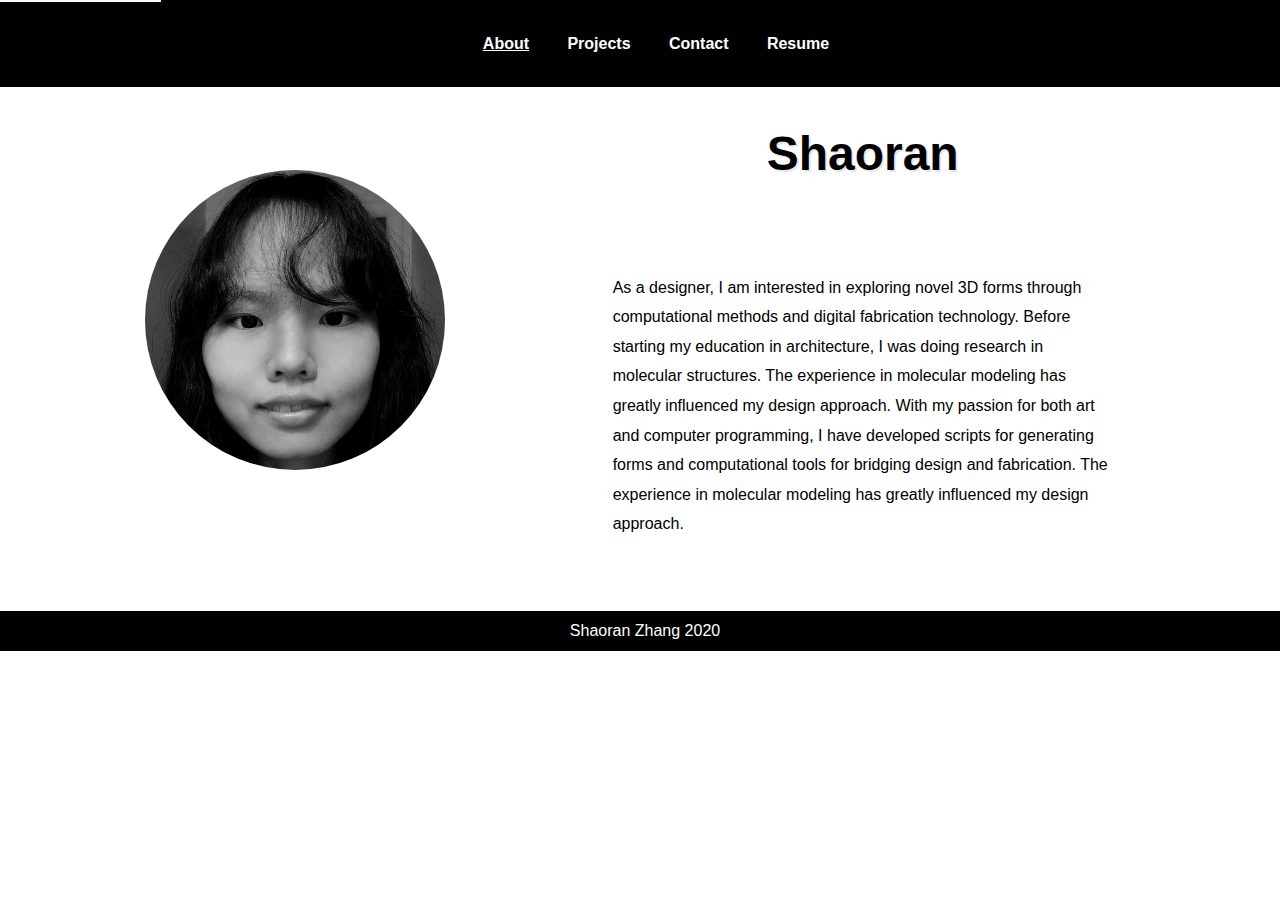
<file: index.html>
﻿<!DOCTYPE html>
<html lang="en" dir="ltr">
<head>
    <meta charset="utf-8">
    <link rel="stylesheet" type="text/css" href="css/html5reset.css">
    <link rel="stylesheet" type="text/css" href="css/style.css">
    <link rel="stylesheet" media="(min-width: 360px)" href="css/style.css">
    <link rel="stylesheet" media="(min-width: 540px)" href="css/style.css">
    <link rel="stylesheet" media="(min-width: 960px)" href="css/style.css">
    <title>Shaoran Zhang</title>
</head>
<body>
    <a class="skip" href="#skip">Skip to Main Content</a>
    <nav>
        <ul>
            <li><a href="index.html" style="text-decoration: underline">About</a></li>
            <li>
                <div class="dropdown">
                    <a href="projects.html">Projects</a>
                    <div class="dropdown-content">
                        <a href="grill.html">Grill 1</a>
                    </div>
                </div>
            </li>
            <li><a href="contact.html">Contact</a></li>
            <li><a href="resume.html">Resume</a></li>
        </ul>
    </nav>

    <main id="skip">

        <div class="info">

            <a class="flip-card" style="border:none; " href="contact.html">
                <div class="flip-card-inner">
                    <div class="flip-card-front">
                        <img src="images/me.jpg" alt="my photo" style="width:300px;height:300px;border-radius: 50%;">
                    </div>
                    <div class="flip-card-back">
                        <img src="images/logo.png" alt="my logo" style="width:300px;height:300px; ">
                    </div>
                </div>
            </a>

            <div class="intro">

                <header><h1>Shaoran</h1></header>
               
                    <p style="color:black; padding: 10px ;">
                        As a designer, I am interested in exploring novel 3D forms through computational methods
                        and digital fabrication technology. Before starting my education in architecture, I was doing research in
                        molecular structures. The experience in molecular modeling has greatly influenced my design approach.
                        With my passion for both art and computer programming, I have developed scripts for generating forms and computational tools for bridging design and fabrication.
                        The experience in molecular modeling has greatly influenced my design approach.
                    </p>
                </div>
            </div>
       
    </main>
    <footer>
        <p>
            Shaoran Zhang 2020
        </p>
    </footer>


</body>
</html>
</file>
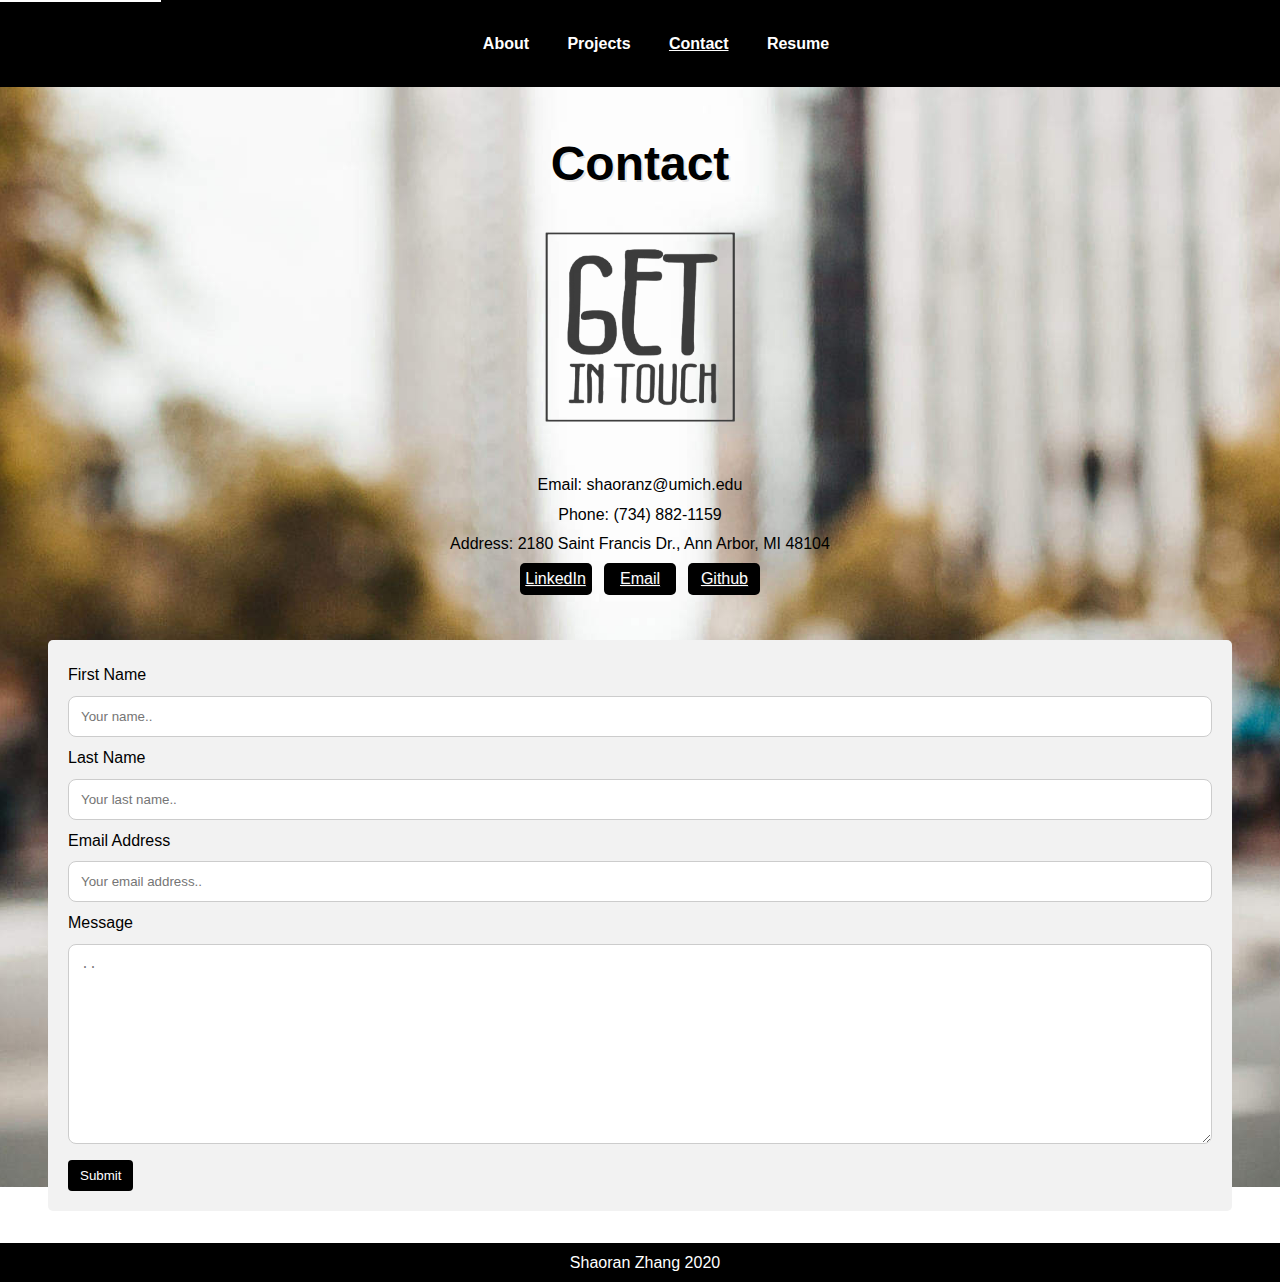
<file: contact.html>
﻿<!DOCTYPE html>
<html lang="en" dir="ltr">
<head>
    <meta charset="utf-8">
    <meta name="viewport" content="width=device-width, initial-scale=1">
    <link rel="stylesheet" type="text/css" href="css/html5reset.css">
    <link rel="stylesheet" type="text/css" href="css/style.css">
    <link rel="stylesheet" media="(min-width: 360px)" href="css/style.css">
    <link rel="stylesheet" media="(min-width: 540px)" href="css/style.css">
    <link rel="stylesheet" media="(min-width: 960px)" href="css/style.css">
    <title>Shaoran Zhang</title>
</head>
<body>
    <a class="skip" href="#skip">Skip to Main Content</a>
    <nav>
        <ul>
            <li><a href="index.html">About</a></li>
            <li>
                <div class="dropdown">
                    <a href="projects.html">Projects</a>
                    <div class="dropdown-content">
                        <a href="grill.html">Grill 1</a>
                    </div>
                </div>
            </li>
            <li><a href="contact.html" style="text-decoration: underline">Contact</a></li>
            <li><a href="resume.html">Resume</a></li>
        </ul>
    </nav>

    <main id="skip">
        <div class="parallax-img-2">
            <div class="contactinfo">
                <div id="contacts">
                    <header><h1>Contact</h1></header>
                    <img src="images/getintouch.png" alt="get-in-touch" id="get-in-touch">
                    <ul style="list-style-type:none; color:black;">
                        <li>Email: shaoranz@umich.edu </li>
                        <li>Phone: (734) 882-1159</li>
                        <li>Address: 2180 Saint Francis Dr., Ann Arbor, MI 48104</li>
                    </ul>
                </div>

                <div>

                    <ul class="social">
                        <li class="linkedin"><a href="https://www.linkedin.com/in/shaoran-zhang-9738b0152/">LinkedIn</a></li>
                        <li class="email"><a href="mailto:shaoranz@umich.edu">Email</a></li>
                        <li class="github"><a href="https://github.com/shaoranz">Github</a></li>

                    </ul>
                </div>
            </div>


            <div class="contactform">

                <form action="https://formspree.io/xwkbgwpv" method="POST">

                    <label for="fname">First Name</label>
                    <input type="text" id="fname" name="firstname" placeholder="Your name..">

                    <label for="lname">Last Name</label>
                    <input type="text" id="lname" name="lastname" placeholder="Your last name..">

                    <label for="email">Email Address</label>
                    <input type="text" id="email" name="emailaddress" placeholder="Your email address..">


                    <label for="subject">Message</label>
                    <textarea id="subject" name="subject" placeholder=".." style="height:200px"></textarea>

                    <input type="submit" value="Submit">

                </form>

            </div>

        </div>


    </main>


    <footer>
        <p>
            Shaoran Zhang 2020
        </p>
    </footer>

</body>
</html>
</file>
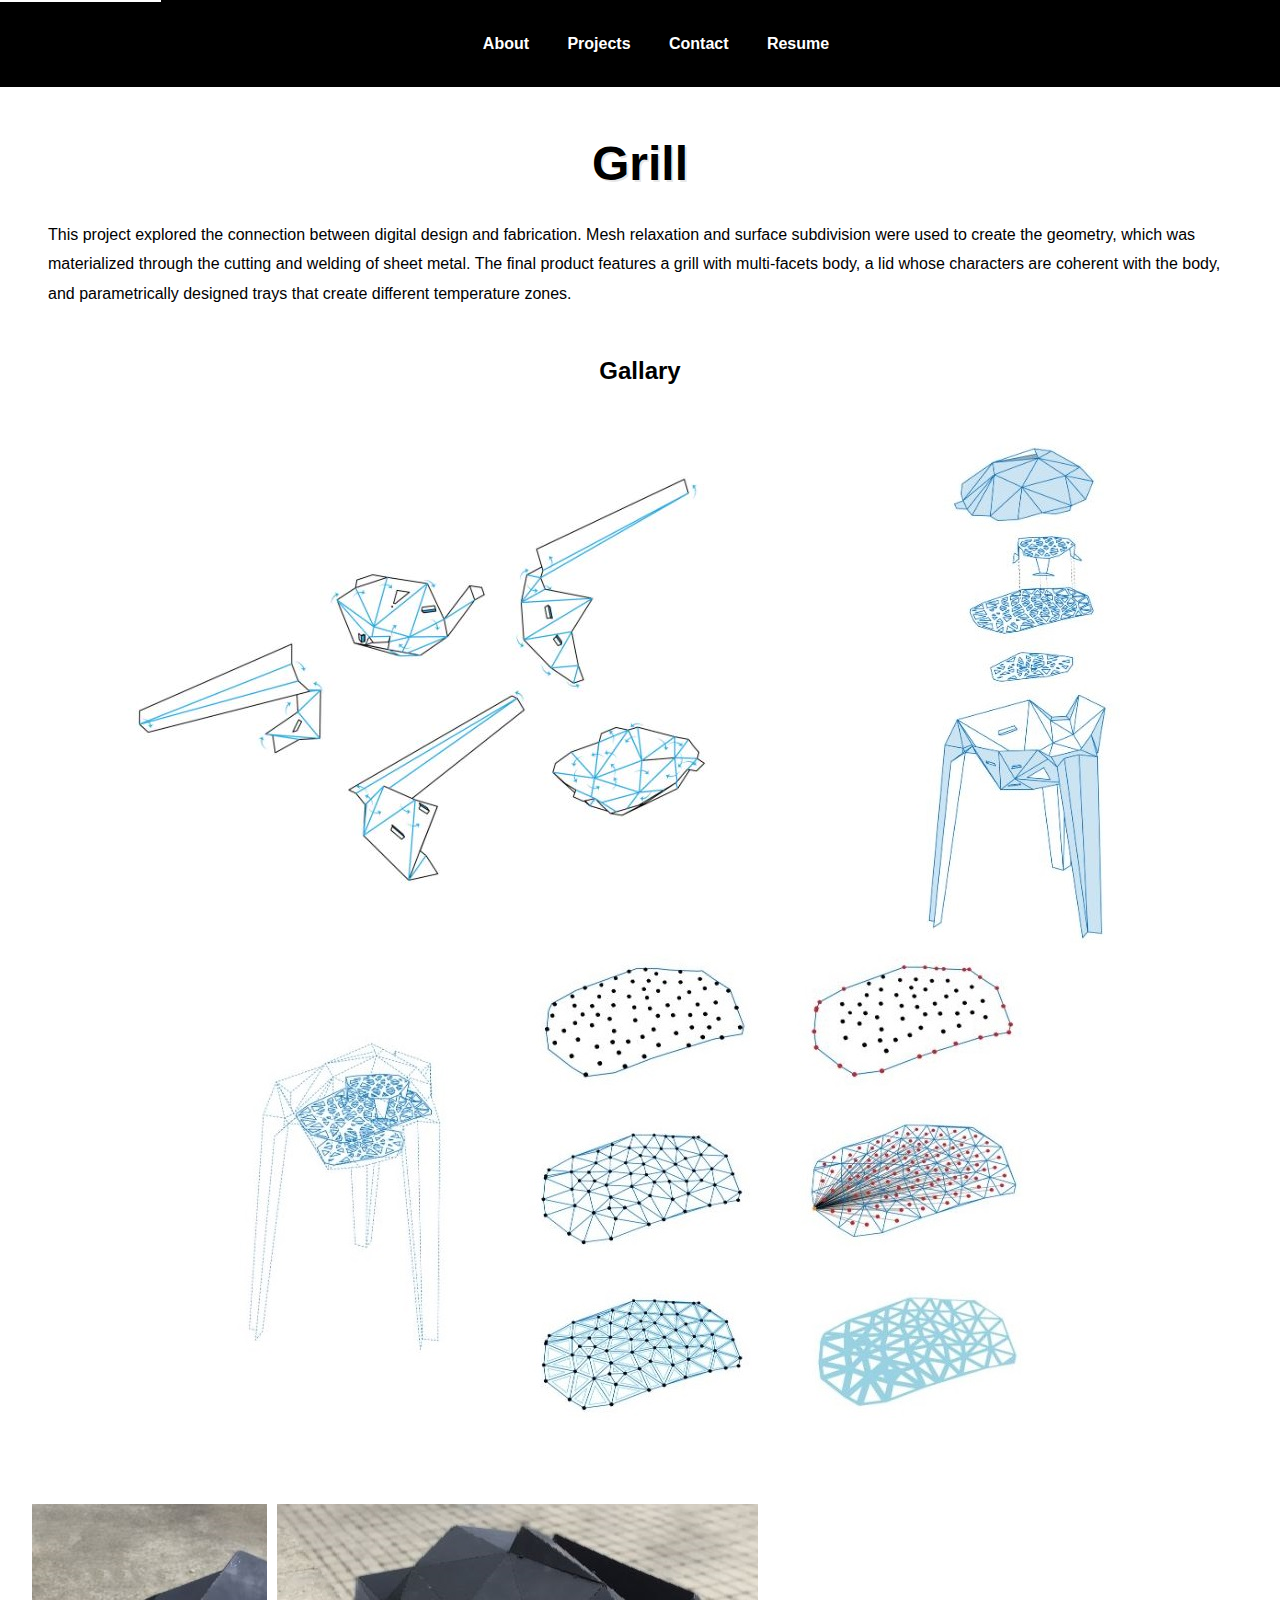
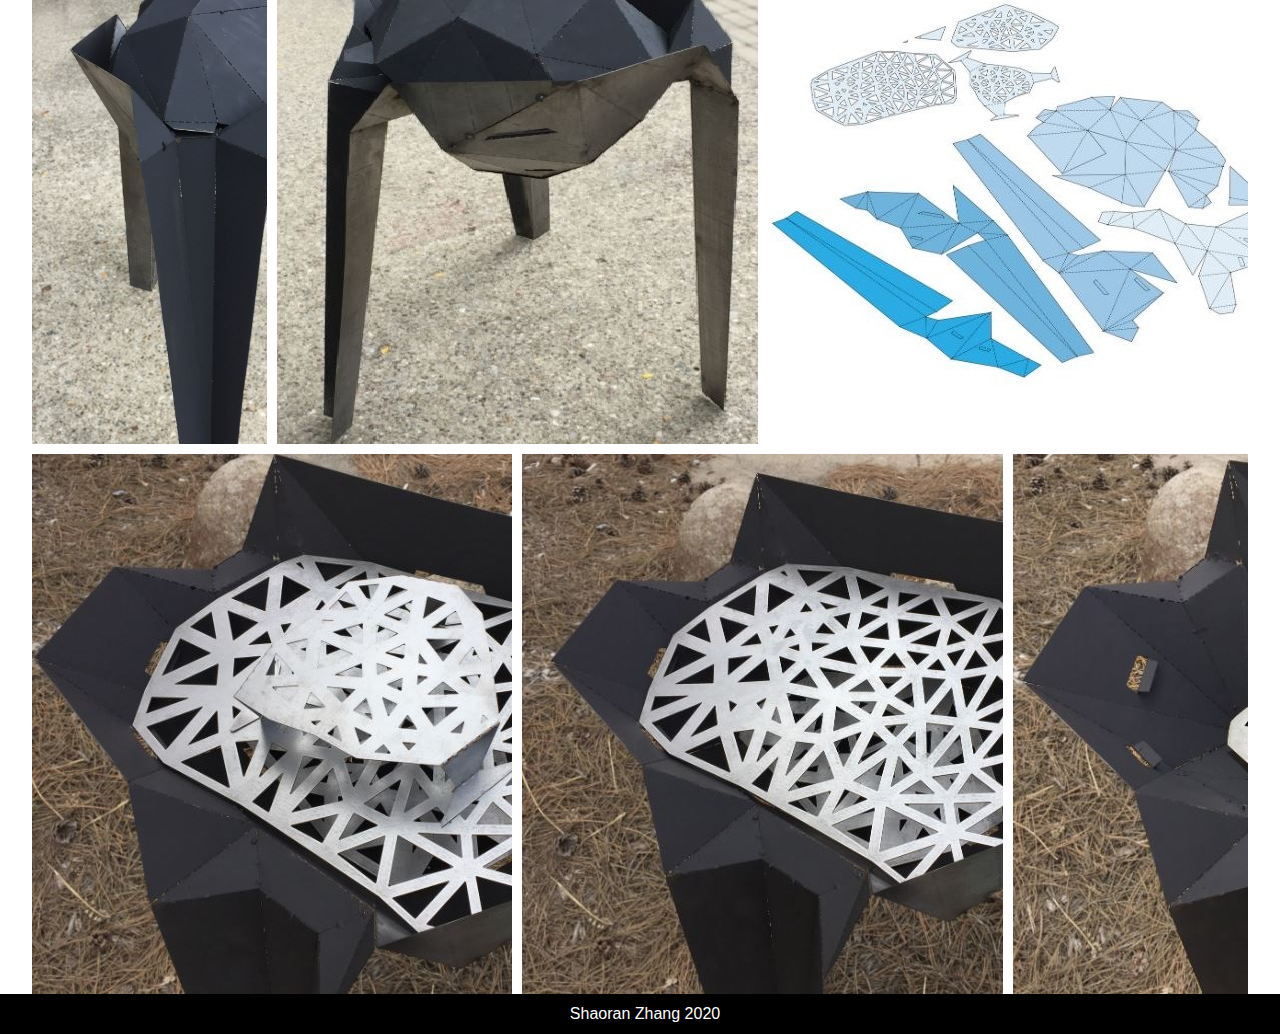
<file: grill.html>
﻿<!DOCTYPE html>
<html lang="en" dir="ltr">
<head>
    <meta charset="utf-8">
    <link rel="stylesheet" type="text/css" href="css/html5reset.css">
    <link rel="stylesheet" type="text/css" href="css/style.css">
    <link rel="stylesheet" media="(min-width: 360px)" href="css/style.css">
    <link rel="stylesheet" media="(min-width: 540px)" href="css/style.css">
    <link rel="stylesheet" media="(min-width: 960px)" href="css/style.css">
    <title>Shaoran Zhang's Project</title>
</head>
<body>
    <a class="skip" href="#skip">Skip to Main Content</a>
    <nav>
        <ul>
            <li><a href="index.html">About</a></li>
            <li>
                <div class="dropdown">
                    <a href="projects.html">Projects</a>
                    <div class="dropdown-content">
                        <a href="grill.html">Grill 1</a>
                    </div>
                </div>
            </li>
            <li><a href="contact.html">Contact</a></li>
            <li><a href="resume.html">Resume</a></li>

        </ul>
    </nav>

    <header id="main">
        <h1><strong>Grill</strong></h1>
        <p>This project explored the connection between digital design and fabrication. Mesh relaxation and surface subdivision were used to create the geometry, which was materialized through the cutting and welding of sheet metal. The final product features a grill with multi-facets body, a lid whose characters are coherent with the body, and parametrically designed trays that create different temperature zones.</p>
    </header>


    <main id="skip">

        <h2><strong>Gallary</strong></h2>
        <div class="container">
            <div class="img-one"><img class="gallery_img" src="images/grill8.jpg" alt="a photo of this project 1" /></div>

            <div class="img-two"><img class="gallery_img" src="images/grill5.jpg" alt="a photo of this project 2" /></div>

            <div class="img-three"><img class="gallery_img" src="images/grill6.jpg" alt="a photo of this project 3" /></div>

            <div class="img-four"><img class="gallery_img" src="images/grill2.jpg" alt="a photo of this project 4" /></div>

            <div class="img-five"><img class="gallery_img" src="images/grill3.jpg" alt="a photo of this project 5" /></div>

            <div class="img-six"><img class="gallery_img" src="images/grill7.jpg" alt="a photo of this project 6" /></div>

            <div class="img-seven"><img class="gallery_img" src="images/grill4.jpg" alt="a photo of this project 7" /></div>

            <div class="img-eight"><img class="gallery_img" src="images/grill1.jpg" alt="a photo of this project 8" /></div>

            <div class="img-nine"><img class="gallery_img" src="images/grill9.jpg" alt="a photo of this project 9" /></div>

        </div>

    </main>
    <footer>
        <p>
            Shaoran Zhang 2020
        </p>
    </footer>


</body>
</html>
</file>
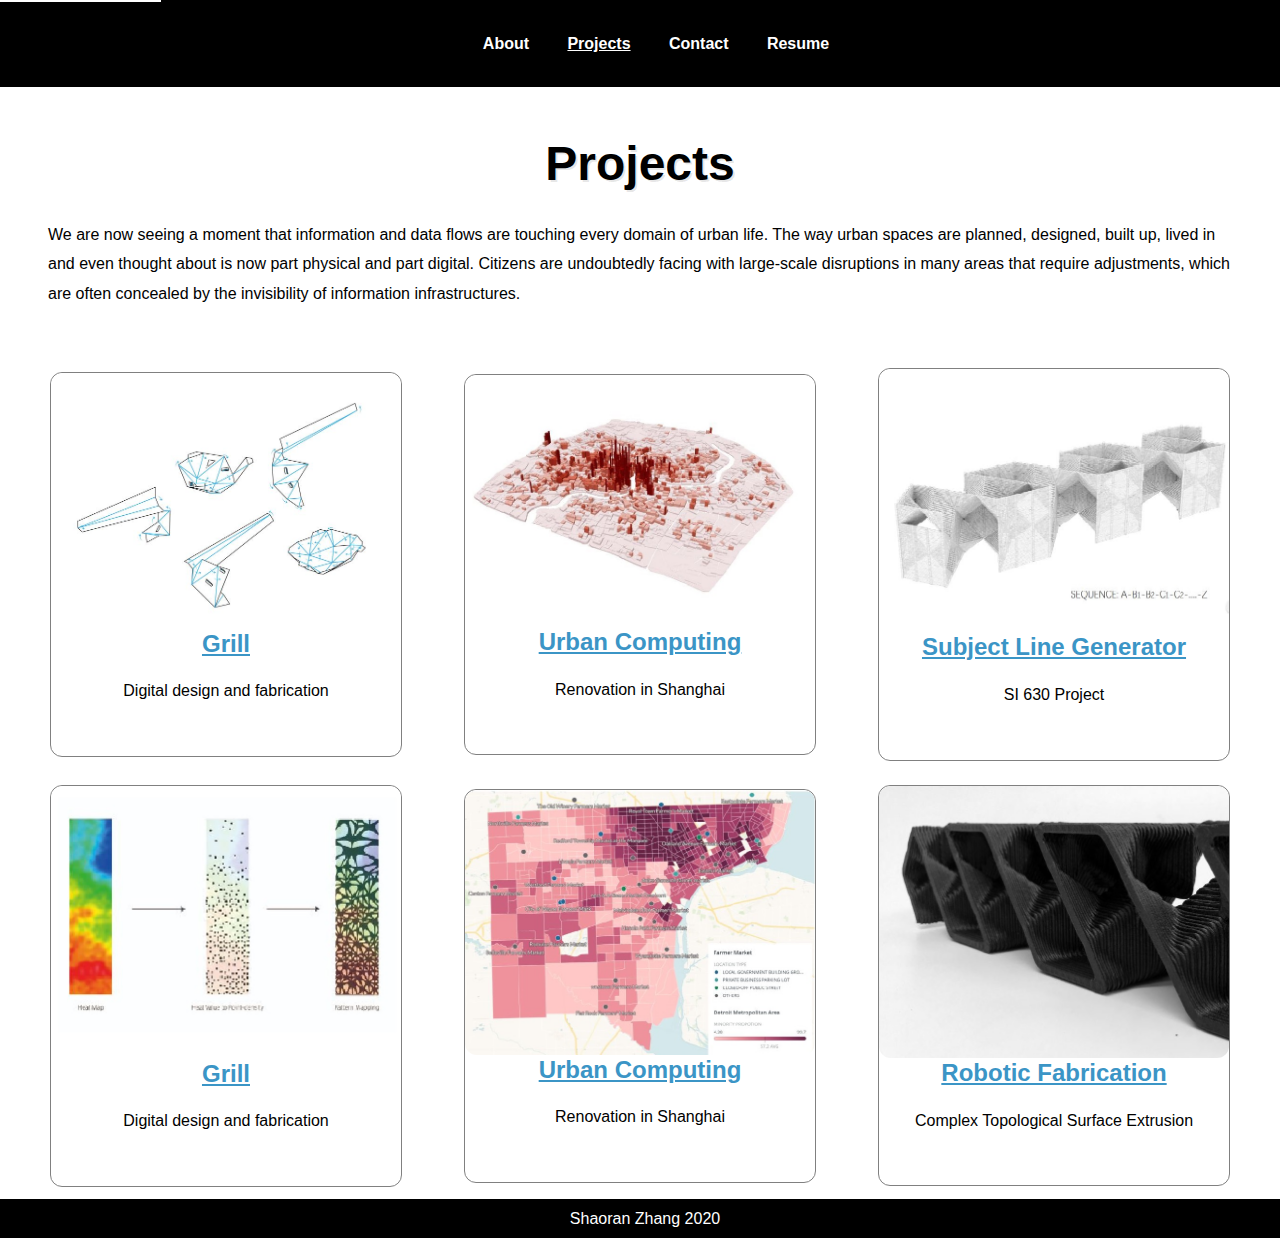
<file: projects.html>
﻿<!DOCTYPE html>
<html lang="en" dir="ltr">
<head>
    <meta charset="utf-8">
    <link rel="stylesheet" type="text/css" href="css/html5reset.css">
    <link rel="stylesheet" type="text/css" href="css/style.css">
    <link rel="stylesheet" media="(min-width: 360px)" href="css/style.css">
    <link rel="stylesheet" media="(min-width: 540px)" href="css/style.css">
    <link rel="stylesheet" media="(min-width: 960px)" href="css/style.css">
    <title>Shaoran Zhang</title>
</head>
<body>
    <a class="skip" href="#skip">Skip to Main Content</a>
    <nav>
        <ul>
            <li><a href="index.html">About</a></li>
            <li>
                <div class="dropdown">
                    <a href="projects.html" style="text-decoration: underline">Projects</a>
                    <div class="dropdown-content">
                        <a href="grill.html">Grill 1</a>
                    </div>
                </div>
            </li>
            <li><a href="contact.html">Contact</a></li>
            <li><a href="resume.html">Resume</a></li>

        </ul>
    </nav>

    <main id="skip">
        <header id="main">
            <h1><strong>Projects</strong></h1>
            <p>
                We are now seeing a moment that information and data flows are touching every domain
                of urban life. The way urban spaces are planned, designed, built up, lived in and even
                thought about is now part physical and part digital. Citizens are undoubtedly facing with
                large-scale disruptions in many areas that require adjustments, which are often concealed
                by the invisibility of information infrastructures.
            </p>
        </header>

        <div class="projectscontainer">
            <div class="pj" id="pj1">
                <a href="grill.html" class="image_s"><img src="images/portfolio04.jpg" alt="Grill" /></a>
                <h2><a href="grill.html">Grill</a></h2>
                <p>Digital design and fabrication</p>
            </div>

            <div class="pj" id="pj2">
                <a href="grill.html" class="image_s"><img src="images/portfolio01.jpg" alt="Urban Computing" /></a>
                <h2><a href="grill.html">Urban Computing</a></h2>
                <p>Renovation in Shanghai</p>
            </div>

            <div class="pj" id="pj3">
                <a href="subjectline.html" class="image_s"><img src="images/portfolio02.jpg" alt="Robotic Fabrication" /></a>
                <h2><a href="subjectline.html">Subject Line Generator</a></h2>
                <p>SI 630 Project</p>
            </div>

            <div class="pj" id="pj4">
                <a href="grill.html" class="image_s"><img src="images/portfolio05.jpg" alt="Grill" /></a>
                <h2><a href="grill.html">Grill</a></h2>
                <p>Digital design and fabrication</p>
            </div>

            <div class="pj" id="pj5">
                <a href="grill.html" class="image_s"><img src="images/portfolio03.jpg" alt="Urban Computing" /></a>
                <h2><a href="grill.html">Urban Computing</a></h2>
                <p>Renovation in Shanghai</p>
            </div>

            <div class="pj" id="pj6">
                <a href="grill.html" class="image_s"><img src="images/portfolio06.jpg" alt="Robotic Fabrication" /></a>
                <h2><a href="grill.html">Robotic Fabrication</a></h2>
                <p>Complex Topological Surface Extrusion</p>
            </div>
        </div>

    </main>
    <footer>
        <p>
            Shaoran Zhang 2020
        </p>
    </footer>
</body>
</html>
</file>
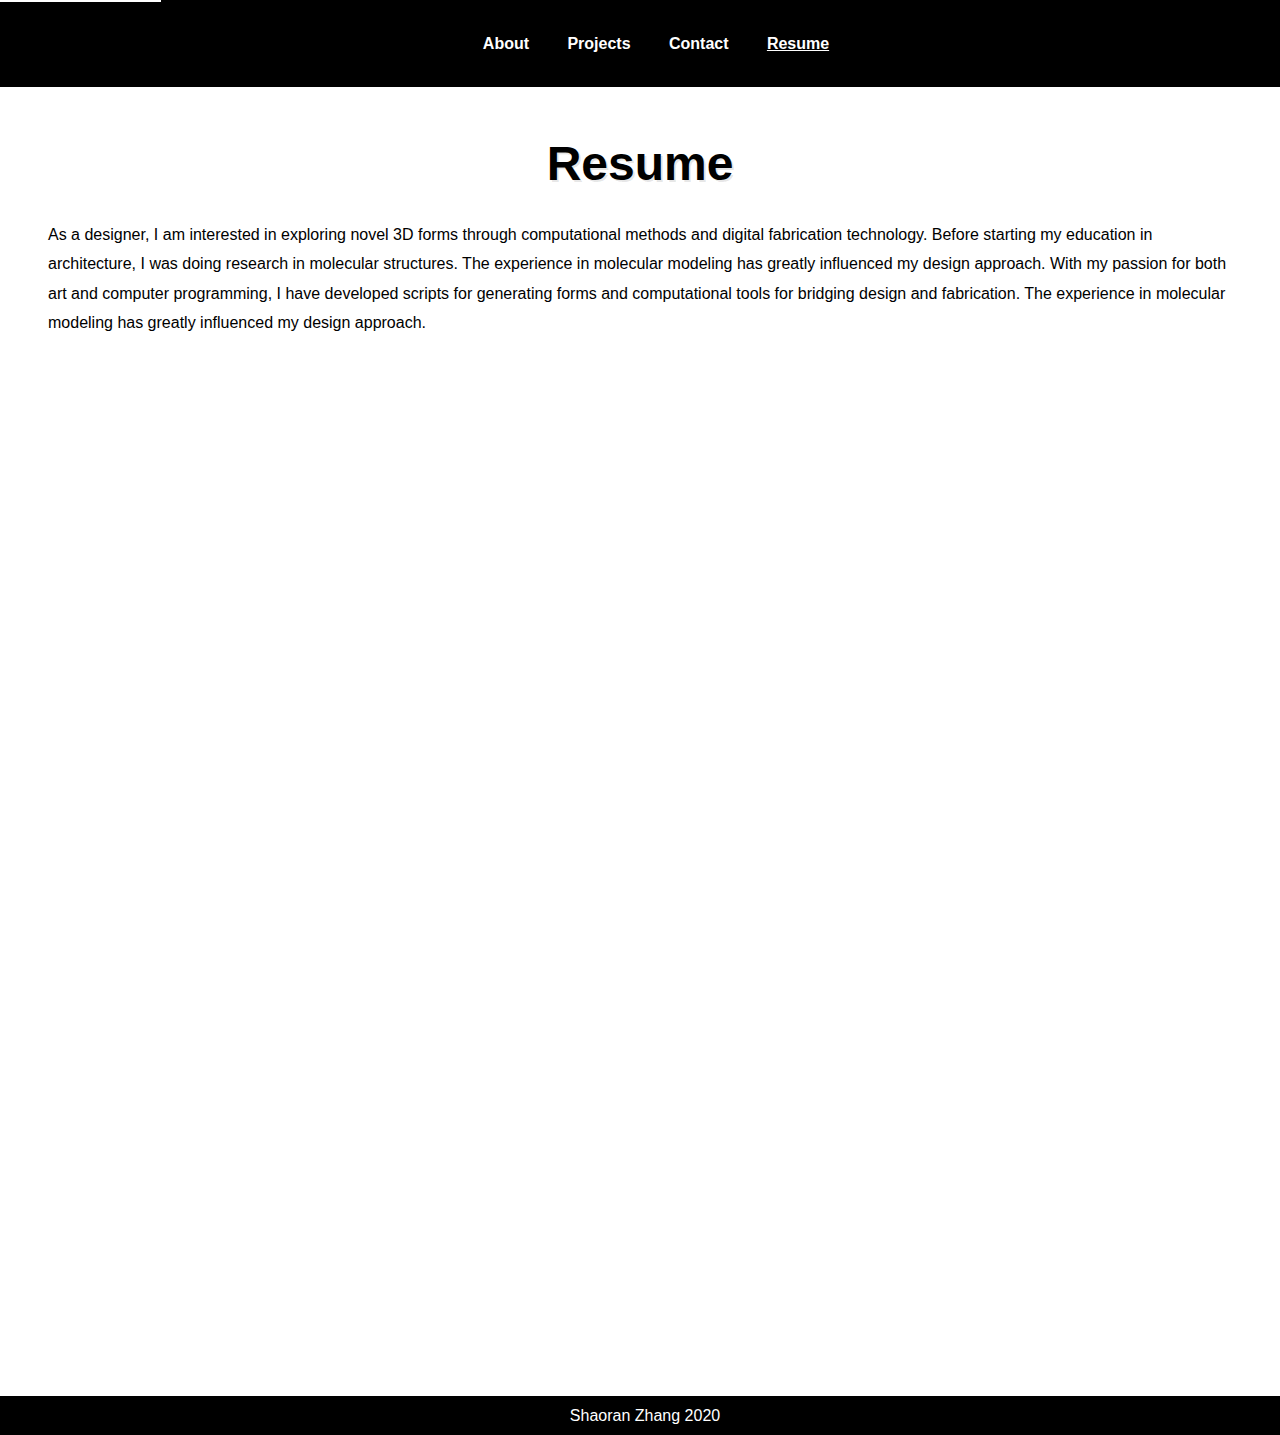
<file: resume.html>
﻿
<!DOCTYPE html>
<html lang="en" dir="ltr">
<head>
    <meta charset="utf-8">
    <link rel="stylesheet" type="text/css" href="css/html5reset.css">
    <link rel="stylesheet" type="text/css" href="css/style.css">
    <link rel="stylesheet" media="(min-width: 360px)" href="css/style.css">
    <link rel="stylesheet" media="(min-width: 540px)" href="css/style.css">
    <link rel="stylesheet" media="(min-width: 960px)" href="css/style.css">
    <title>Shaoran Zhang's Resume</title>
</head>
<body>
    <a class="skip" href="#skip">Skip to Main Content</a>
    <nav>
        <ul>
            <li><a href="index.html">About</a></li>
            <li>
                <div class="dropdown">
                    <a href="projects.html">Projects</a>
                    <div class="dropdown-content">
                        <a href="grill.html">Grill 1</a>
                    </div>
                </div>
            </li>
            <li><a href="contact.html">Contact</a></li>
            <li><a href="resume.html" style="text-decoration: underline">Resume</a></li>
  
        </ul>
    </nav>




    <main id="skip">
        <header id="main">

            <h1>Resume</h1>
            <p>
                As a designer, I am interested in exploring novel 3D forms through computational methods and digital fabrication technology.
                Before starting my education in architecture, I was doing research in molecular structures. The experience in molecular
                modeling has greatly influenced my design approach. With my passion for both art and computer programming, I have developed
                scripts for generating forms and computational tools for bridging design and fabrication.
                The experience in molecular modeling has greatly influenced my design approach.

            </p>

        </header>

        <iframe src="resources/resume.pdf" allowfullscreen style="width:100%;" height="1000">
        </iframe>


    </main>
    <footer>
        <p>
            Shaoran Zhang 2020
        </p>
    </footer>


</body>
</html>
</file>
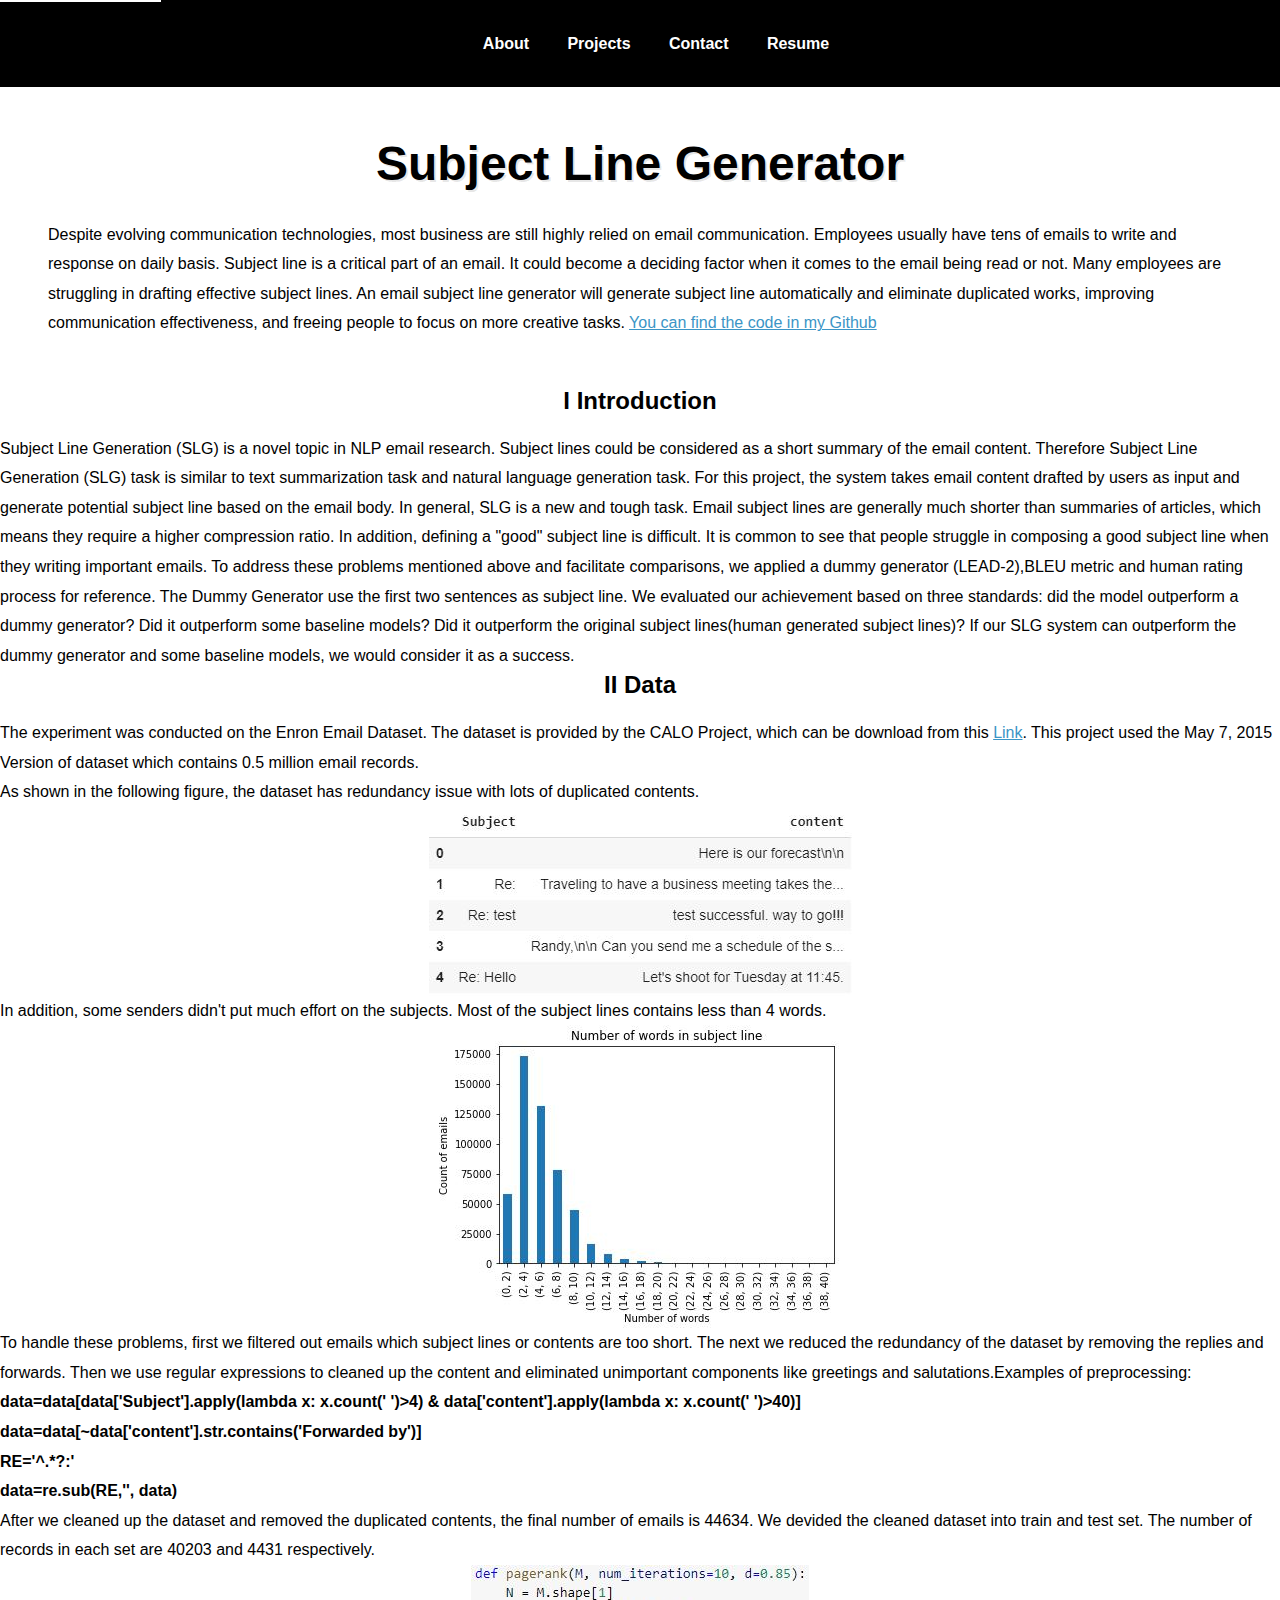
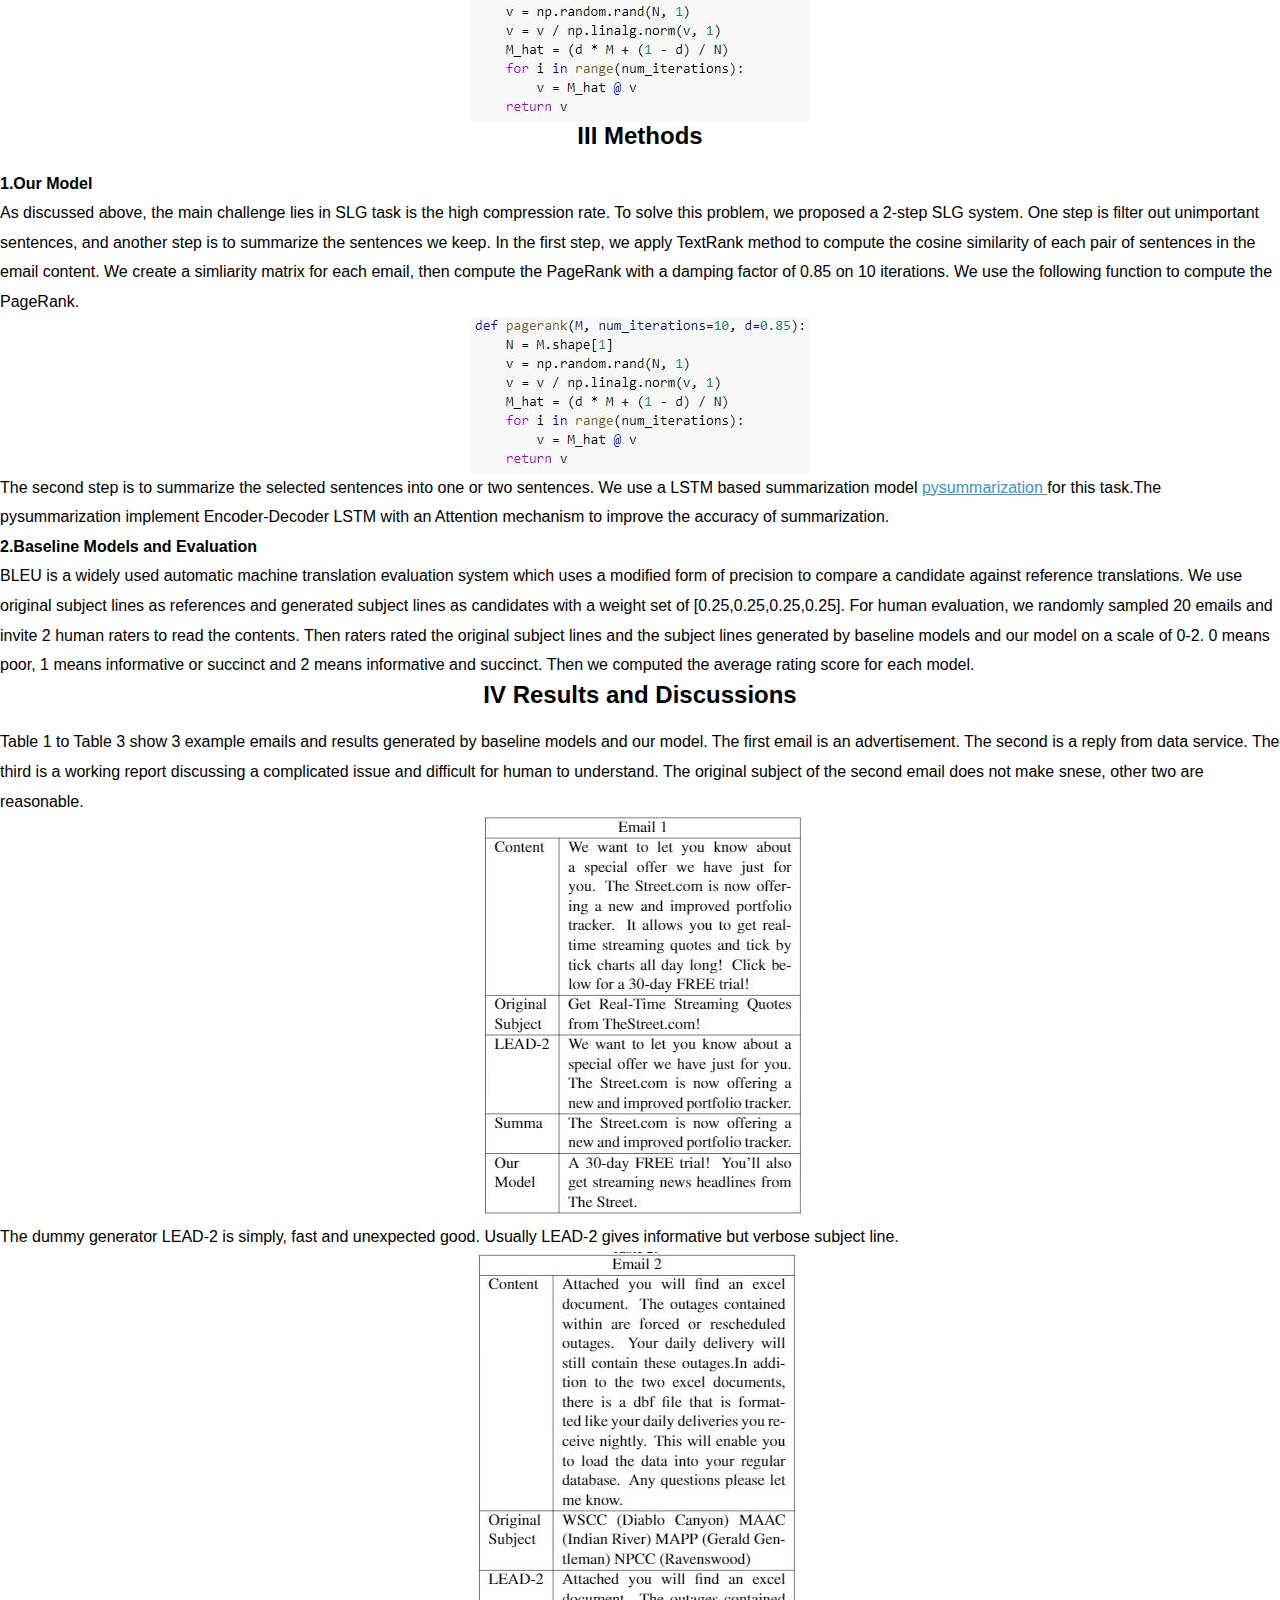
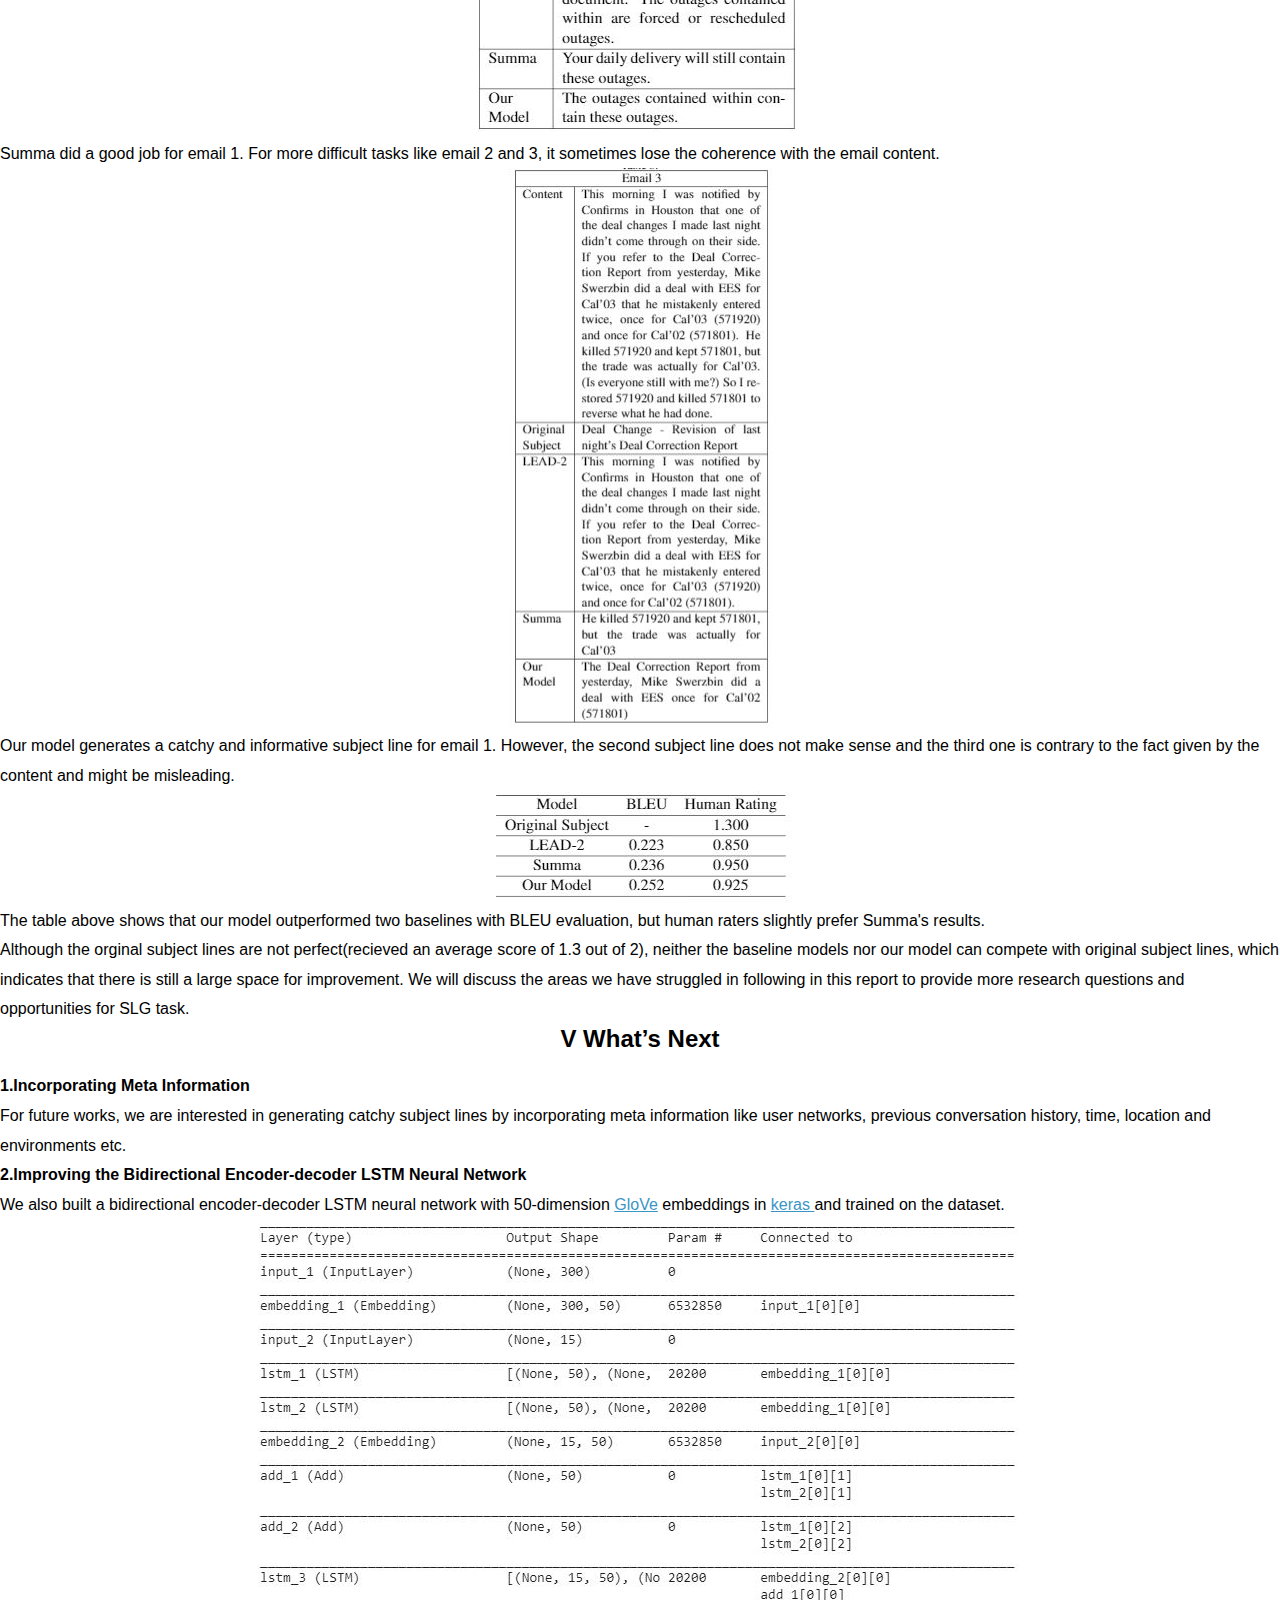
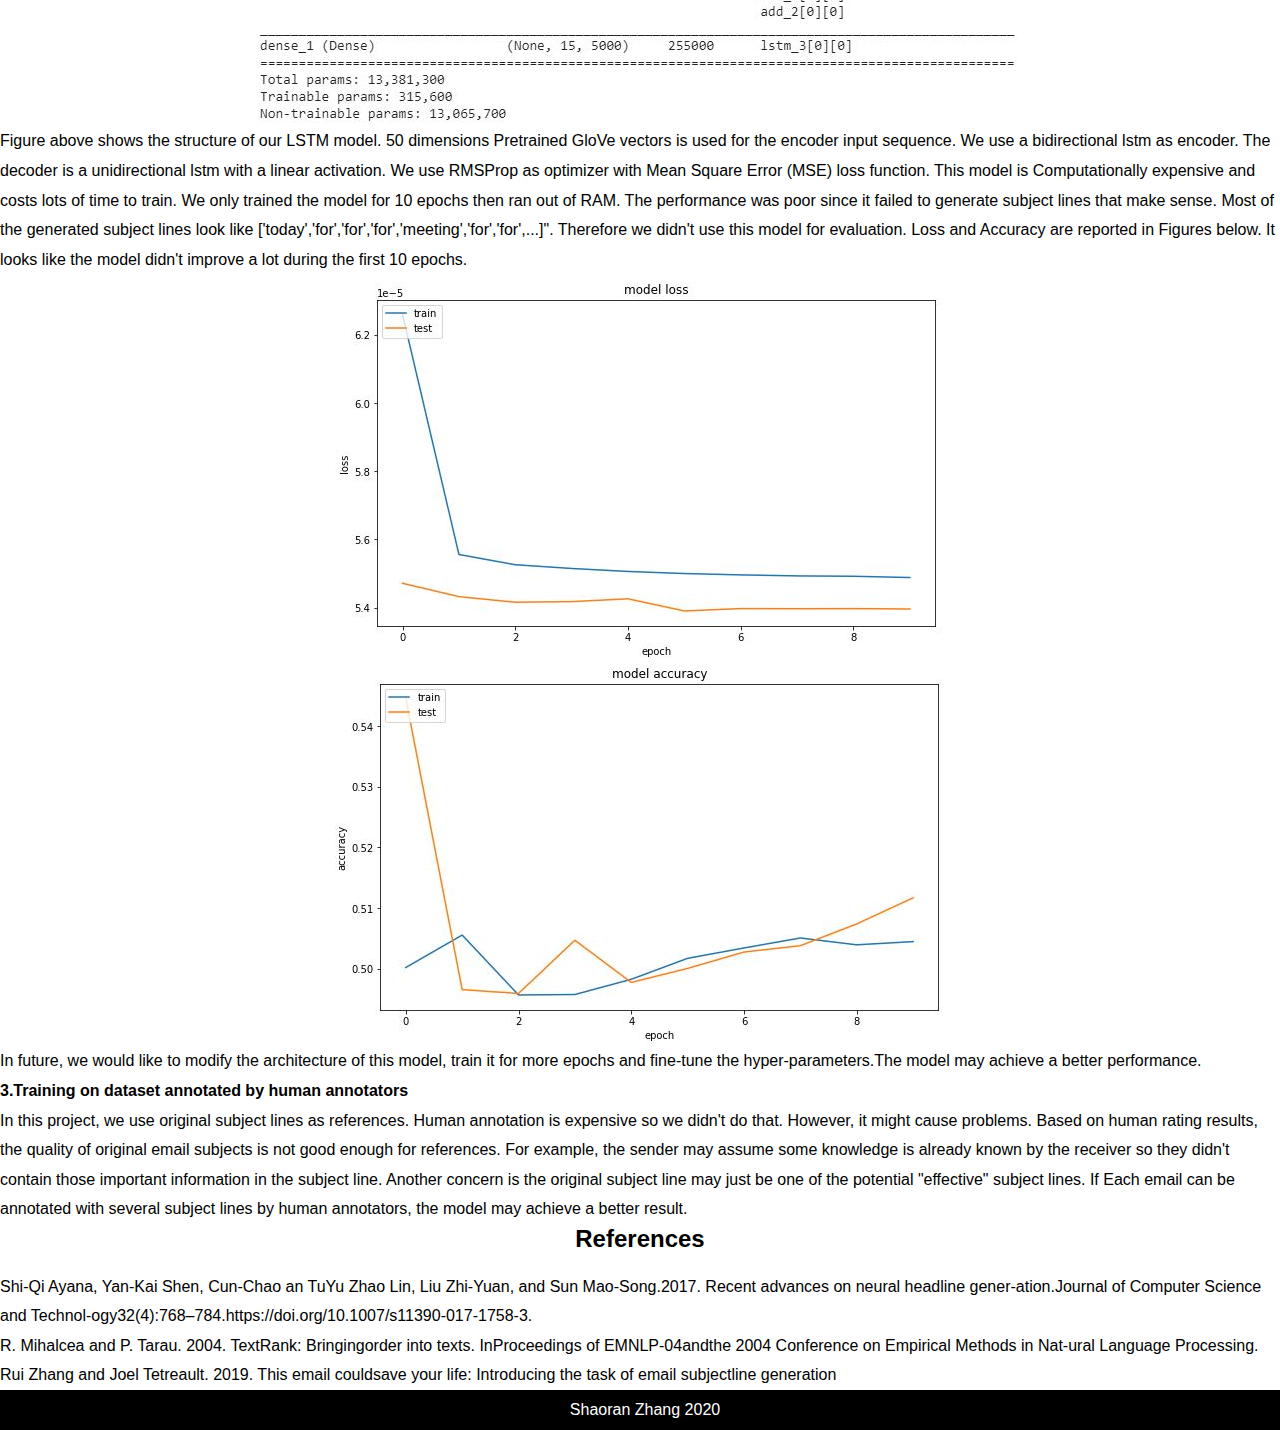
<file: subjectline.html>
﻿<!DOCTYPE html>
<html lang="en" dir="ltr">
<head>
    <meta charset="utf-8">
    <link rel="stylesheet" type="text/css" href="css/html5reset.css">
    <link rel="stylesheet" type="text/css" href="css/style.css">
    <link rel="stylesheet" media="(min-width: 360px)" href="css/style.css">
    <link rel="stylesheet" media="(min-width: 540px)" href="css/style.css">
    <link rel="stylesheet" media="(min-width: 960px)" href="css/style.css">
    <title>Shaoran Zhang's Project</title>
</head>
<body>
    <a class="skip" href="#skip">Skip to Main Content</a>
    <nav>
        <ul>
            <li><a href="index.html">About</a></li>
            <li>
                <div class="dropdown">
                    <a href="projects.html">Projects</a>
                    <div class="dropdown-content">
                        <a href="grill.html">Grill 1</a>
                    </div>
                </div>
            </li>
            <li><a href="contact.html">Contact</a></li>
            <li><a href="resume.html">Resume</a></li>

        </ul>
    </nav>

    <header id="main">
        <h1><strong>Subject Line Generator</strong></h1>
        <p>Despite evolving communication technologies, most business are still highly relied on email communication. Employees usually have tens of emails to write and response on daily basis. Subject line is a critical part of an email. It could become a deciding factor when it comes to the email being read or not. Many employees are struggling in drafting effective subject lines. An email subject line generator will generate subject line automatically and eliminate duplicated works, improving communication effectiveness, and freeing people to focus on more creative tasks.

<a href="http://github.com/shaoranz/subjectline_generator">You can find the code in my Github</a>
</p>
    </header>


    <main id="skip" >


        <h2><strong>I  Introduction </strong></h2>

<p>Subject Line Generation (SLG) is a novel topic in NLP email research. Subject lines could be considered as a short summary of the email content. Therefore Subject Line Generation (SLG) task is similar to text summarization task and natural language generation task.

For this project, the system takes email content drafted by users as input and generate potential subject line based on the email body. 

In general, SLG is a new and tough task. Email subject lines are generally much shorter than summaries of articles, which means they require a higher compression ratio. In addition, defining a "good" subject line is difficult. It is common to see that people struggle in composing a good subject line when they writing important emails.   

To address these problems mentioned above and facilitate comparisons, we applied a dummy generator (LEAD-2),BLEU metric and human rating process for reference. The Dummy Generator use the first two sentences as subject line. We evaluated our achievement based on three standards: did the model outperform a dummy generator? Did it outperform some baseline models? Did it outperform the original subject lines(human generated subject lines)? If our SLG system can outperform the dummy generator and some baseline models, we would consider it as a success.</p>



<h2><strong>II  Data</strong></h2>

<p>The experiment was conducted on the Enron Email Dataset. The dataset is provided by the CALO Project, which can be download from this <a href="www.cs.cmu.edu/~./enron/">Link</a>. This project used the May 7, 2015 Version of dataset which contains 0.5 million email records.</p>
<p>As shown in the following figure, the dataset has redundancy issue with lots of duplicated contents.</p>
<img src="images/data.JPG" alt="" class="simg">
<p>In addition, some senders didn't put much effort on the subjects. Most of the subject lines contains less than 4 words.</p>
<img src="images/subject.JPG" alt="" class="simg">
<p>To handle these problems, first we filtered out emails which subject lines or contents are too short. The next we reduced the redundancy of the dataset by removing the replies and forwards. Then we use regular expressions to 
cleaned up the content and eliminated unimportant components like greetings and salutations.Examples of preprocessing: </p>
<h4>data=data[data['Subject'].apply(lambda x: x.count(' ')>4) & data['content'].apply(lambda x: x.count(' ')>40)]</h4>
<h4>data=data[~data['content'].str.contains('Forwarded by')]</h4>
<h4>RE='^.*?:'</h4>
<h4>data=re.sub(RE,'', data)</h4>
<p>After we cleaned up the dataset and removed the duplicated contents, the final number of emails is 44634. We devided the cleaned dataset into train and test set. The number of records in each set are 40203 and 4431 respectively. </p>
<img src="images/pagerank.JPG" alt="" class="simg">

<h2><strong>III  Methods</strong></h2>

<h4><strong>1.Our Model</strong></h4>
<p>
As discussed above, the main challenge lies in SLG task is the high compression rate. To solve this problem, we proposed a 2-step SLG system. One step is filter out unimportant sentences, and another step is to summarize the sentences we keep.

In the first step, we apply TextRank method to compute the cosine similarity of each pair of sentences
in the email content. We create a simliarity matrix for each email, then compute the PageRank with a damping factor of 0.85 on 10 iterations. We use the following function to compute the PageRank.
</p>
<img src="images/pagerank.JPG" alt="" class="simg">
<p>
The second step is to summarize the selected sentences into one or two sentences.
 We use a LSTM based summarization model <a href="https://code.accel-brain.com/Automatic-Summarization/">pysummarization </a>
for this task.The pysummarization implement Encoder-Decoder LSTM with an Attention mechanism to improve the accuracy of summarization.</p>



<h4><strong>2.Baseline Models and Evaluation</strong></h4>
<p>
BLEU is a widely used automatic machine translation evaluation system which uses a modified form of precision to compare a candidate against reference translations.
We use original subject lines as references and generated subject lines as candidates with a weight set of [0.25,0.25,0.25,0.25].
For human evaluation, we randomly sampled 20 emails and invite 2 human raters to read the contents. Then raters rated the original subject lines and the subject lines generated by baseline models and our model on a scale of 0-2. 0 means poor, 1 means informative or succinct and 2 means informative and succinct. Then we computed the average rating score for each model.
</p>


<h2><strong>IV  Results and Discussions</strong></h2>

<p>Table 1 to Table 3 show 3 example emails and results generated by baseline models and our model.
The first email is an advertisement. The second is a reply from data service. The third is a working report discussing a complicated issue and difficult for human to understand. The original subject of the second email does not make snese, other two are reasonable.
</p>
<img src="images/e1.JPG" alt="" class="simg">
<p>The dummy generator LEAD-2 is simply, fast and unexpected good. Usually LEAD-2 gives informative but verbose subject line.
</p>
<img src="images/e2.JPG" alt="" class="simg">
<p>Summa did a good job for email 1. For more difficult tasks like email 2 and 3, it sometimes lose the coherence with the email content.
</p>
<img src="images/e3.JPG" alt="" class="simg">
<p>

Our model generates a catchy and informative subject line for email 1. However, the second subject line does not make sense and the third one is contrary to the fact given by the content and might be misleading.
</p>
<img src="images/result.JPG" alt="" class="simg">
<p>The table above shows that our model outperformed two baselines with BLEU evaluation, but human raters slightly prefer Summa's results.
</p>
<p>
Although the orginal subject lines are not perfect(recieved an average score of 1.3 out of 2), neither the baseline models nor our model can compete with original subject lines, which indicates that there is still a large space for improvement. We will discuss the areas we have struggled in following in this report to provide more research questions and opportunities for SLG task. 
</p>
<h2><strong>V  What’s Next</strong></h2>

<h4><strong>1.Incorporating Meta Information </strong></h4>
<p>For future works, we are interested in generating catchy subject lines by incorporating meta information like user networks, previous conversation history, time, location and environments etc.
</p>


<h4><strong>2.Improving the Bidirectional Encoder-decoder LSTM Neural Network</strong></h4>
<p>
We also built a bidirectional encoder-decoder LSTM neural network with 50-dimension <a href="nlp.stanford.edu/projects/glove/"> GloVe</a> embeddings in <a href="keras.io">keras </a>
and trained on the dataset. 
<img src="images/lstm.JPG" alt="" class="simg">
Figure above shows the structure of our LSTM model. 50 dimensions Pretrained GloVe vectors is used for the encoder input sequence. We use a bidirectional lstm as encoder. The decoder is a unidirectional lstm with a linear activation. We use RMSProp as optimizer with Mean Square Error (MSE) loss function.

This model is Computationally expensive and costs lots of time to train. We only trained the model for 10 epochs then ran out of RAM. The performance was poor since it failed to generate subject lines that make sense. Most of the generated subject lines look like ['today','for','for','for','meeting','for','for',...]". Therefore we didn't use this model for evaluation.  

Loss and Accuracy are reported in Figures below. It looks like the model didn't improve a lot during the first 10 epochs. 
<img src="images/loss.JPG" alt="" class="simg">
<img src="images/acc.JPG" alt="" class="simg">
In future, we would like to modify the architecture of this model, train it for more epochs and fine-tune the hyper-parameters.The model may achieve a better performance.</p>
</p>

<h4><strong>3.Training on dataset annotated by human annotators</strong></h4>
<p>In this project, we use original subject lines as references. Human annotation is expensive so we didn't do that. However, it might cause problems. Based on human rating results, the quality of original email subjects is not good enough for references. For example, the sender may assume some knowledge is already known by the receiver so they didn't contain those important information in the subject line. Another concern is the original subject line may just be one of the potential "effective" subject lines. If Each email can be annotated with several subject lines by human annotators, the model may achieve a better result. 
</p>




<h2><strong>References</strong></h2>
<p>Shi-Qi   Ayana,    Yan-Kai   Shen,    Cun-Chao   an   TuYu  Zhao  Lin,  Liu  Zhi-Yuan,  and  Sun  Mao-Song.2017.   Recent  advances  on  neural  headline  gener-ation.Journal  of  Computer  Science  and  Technol-ogy32(4):768–784.https://doi.org/10.1007/s11390-017-1758-3.
</p> 
<p>R. Mihalcea and P. Tarau. 2004.  TextRank:  Bringingorder into texts.   InProceedings of EMNLP-04andthe 2004 Conference on Empirical Methods in Nat-ural Language Processing.
</p> 
<p>Rui Zhang and Joel Tetreault. 2019.  This email couldsave your life: Introducing the task of email subjectline generation 
</p>  
  </main>
    <footer>
        <p>
            Shaoran Zhang 2020
        </p>
    </footer>


</body>
</html>
</file>
<file: css/style.css>
h1, footer{
  padding:5px;
  text-align: center;
}
h1 {
    font-size: 3em;
    color: black;
    margin: 2em 0 0.75em 0;
    text-shadow: 2px 2px rgba(0,0,0,0.1);
}

h2 {
    font-size: 1.5em;
    color: black;
    text-align: center;
}

h3 {
    font-size: 1em;
    color: black;
    text-align: center;
}

.simg{
display: block;
margin-left: auto;
margin-right: auto;
width=45%;
}
strong {
    font-weight: 600;
}

h2{
    margin: 0 0 0.75em 0;
}
h3 {
    margin: 3em 0 0 0;
}
header {
    margin: 3em 3em 3em 3em;
}

body {
    font-weight:bold;
    font-size: 1em;
    font-family: 'Open Sans', sans-serif;
    line-height: 1.85em;
    color: black;
    font-weight: 500;
}
a {
    color: #3B95C6;
    text-decoration: underline;
    -moz-transition: color .2s ease-in-out;
    -webkit-transition: color .2s ease-in-out;
    -o-transition: color .2s ease-in-out;
    -ms-transition: color .2s ease-in-out;
    transition: color .2s ease-in-out;
}

    a img {
        border: 0;
    }


    a.skip {
        background: white;
        left: 0;
        padding: 6px;
        position: absolute;
        top: -40px;
        -webkit-transition: top 1s ease-out;
        transition: top 1s ease-out;
        z-index: 100;
    }

        a.skip:focus {
            top: 20px;
            color: black;
            text-decoration-style: solid;
        }


.parallax-img-1 {
    position: relative;
    
    background-attachment: fixed;
    background-position: center;
    background-repeat: no-repeat;
    background-size: auto;
    background-image: url("../images/contact.jpg");

}


.parallax-img-2 {
    position: relative;
    min-width: 100vw;
    background-attachment: fixed;
    background-position: center;
    background-repeat: no-repeat;
    background-size: auto;
    background-image: url("../images/contact2.jpg");
}

.flip-card {
    background-color: transparent;
    width: 300px;
    height: 200px;
    border: 1px solid #f1f1f1;
    perspective: 1000px; 
}

.flip-card-inner {
    position: relative;
    width: 100%;
    height: 100%;
    text-align: center;
    transition: transform 0.8s;
    transform-style: preserve-3d;
}

.center {
    display: block;
    margin-left: auto;
    margin-right: auto;
    width: 100%;
}


.flip-card:hover .flip-card-inner {
    transform: rotateY(180deg);
}
.flip-card:focus .flip-card-inner {
    transform: rotateY(180deg);
}

.flip-card-front, .flip-card-back {
    position: absolute;
    width: 100%;
    height: 100%;
    -webkit-backface-visibility: hidden; /* Safari */
    backface-visibility: hidden;
}


.flip-card-front {
    color: black;
}


.flip-card-back {
    color: white;
    transform: rotateY(180deg);
}



/*.dropbtn {
    background-color: inherit;
    color: white;
    padding: 16px;
    font-size: 16px;
    border: none;
}*/

.dropdown {
    position: relative;
    display: inline-block;
    
}




.dropdown-content {
    display: none;
    position: absolute;
    background-color: #f9f9f9;
    min-width: 160px;
    box-shadow: 0px 8px 16px 0px rgba(0,0,0,0.2);
}


.dropdown-content a {
        color: black;
        padding: 12px 16px;
        display: block;
    }

 
        .dropdown-content a:hover {
            background-color: #f1f1f1
        }


.dropdown:hover .dropdown-content {
    display: block;
}




footer{
  background: black;
  color: white;
  width: 100vw;

}

.container {
    display: grid;
    grid-row-gap: 5px;
    grid-template-columns: 1fr;
    grid-template-rows: repeat(9,350px);
    margin: auto;
    width: 95vw;
}

.container div{
  overflow:hidden;
}

nav {
    
    background-color: black;
    padding: 1em 1em 1em 1em;
    text-align: center;
    position: fixed;
    left: 0;
    top: 0;
    width: 100%;
    z-index: 99;
}

    nav ul {
        display: inline-flex;
    }

    nav a {
display: inline-block;
        padding: 0.2em 1em 0.2em 1em;
        margin: 0.6em 0.2em 0.6em 0.2em;
        font-weight: 600;
        color: white;
        font-weight: bold;
        text-decoration: none;
        border-radius: 6px;
    }

nav a:hover {
        background: #808080;
}





img {
    display: block;
    transition: transform .5s ease;
}

.gallery_img:hover {
    transform: scale(1.3);
    filter: brightness(110%);
}







.contactinfo {
    display: flex;
    flex-direction: column;
    align-items: center;
    justify-content: space-between;
    margin: 0;
}
.info {
    display: flex;
    flex-direction: column;
    align-items: center;
    justify-content: space-between;
    min-height: 300px;
    margin: 0;
}

.intro {
    display: grid;
    grid-row-gap: 5px;
    grid-template-columns: 1fr;
    grid-template-rows: repeat(2,auto);
    margin: 12px;
    border-radius: 7px;
    padding: 0 0 50px 0;
}
.projectscontainer {
    display: flex;
    flex-direction: column;
    align-items: center;
    justify-content: space-between;
    min-height: 300px;
}

.pj {
    margin-top: -30px;
    display: flex;
    flex-direction: column;
    justify-content: space-between;
    margin: 12px;
    background: #fff;
    border-radius: 12px;
    padding: 0 0 50px 0;
    align-items: center;
    border: 1.5px #808080 solid;
}

.pj a:hover{
    color:#2d78a1;
}

    .pj img {
        width: 350px;
        height: auto;
        border-radius: 12px;
        z-index: -5;
    }

        .pj img:hover {
            transform: scale(1);
            filter: brightness(110%);
        }

#contacts {
    text-align:center;
}

input[type=text], select, textarea {
    width: 100%;
    padding: 12px;
    border: 1px solid #ccc;
    border-radius: 8px;
    box-sizing: border-box;
    margin:6px auto 6px auto;
    resize: vertical;
}

input[type=submit] {
    background-color: black;
    color: white;
    padding: 8px 12px;
    border: none;
    border-radius: 4px;
    cursor: pointer;
}

    input[type=submit]:hover {
        background-color: #808080;
        top: -5px;
    }


.contactform {
    border-radius: 5px;
    background-color: #f2f2f2;
    padding: 20px;
    margin:2em 3em 2em 3em;
}

@-webkit-keyframes contact_wiggle {
}

@keyframes contact_wiggle {
    from {
        width: 100px;
    }

    to {
        width: 50%;
    }
}

#get-in-touch {
    width: 50%;
    display: block;
    margin-left: auto;
    margin-right: auto;
    -webkit-animation-name: contact_wiggle;
    animation-name: contact_wiggle;
    animation-duration: 2s;
    animation-iteration-count: 1;
    margin-bottom:3em;
}

ul.social {
    cursor: default;
    margin: 0;
}

    ul.social li {
        position: relative;
        display: inline-block;
        margin: 0.25em;
        top: 0;
        border-radius: 5px;
        overflow: hidden;
        background: #000000;
        -webkit-transition: background-color .2s ease-in-out, top .2s ease-in-out;
        transition: background-color .2s ease-in-out, top .2s ease-in-out;
    }

        ul.social li:before {
            display: block;
            position: absolute;
            left: 0;
            top: 0;
            width: 100%;
            height: 100%;
        }


        ul.social li:hover {
            top: -5px;
            background-color: #808080;
        }

        ul.social li:active {
            top: 0;
        }

        ul.social li a {
            text-align:center;
            display: block;
            position: relative;
            width: 72px;
            height: 32px;
            outline: 0;
            background: rgba(0,0,0,0.1);
            color: white;
            line-height: 32px;
            font-size: 16px;
            text-shadow: 1px 1px 0px rgba(255,255,255,0.1);
        }

@media (prefers-reduced-motion: reduce) {
    * {
        animation-iteration-count: 0;

    }
    .pj img:hover {
        transform: none;
        filter: brightness(100%);
    }
    .parallax-img-1 {
        background-attachment: scroll;
    }
    .parallax-img-2 {
        background-attachment: scroll;
    }

    .flip-card:hover .flip-card-inner {
        transform: none;
    }

    .flip-card:focus .flip-card-inner {
        transform: none;
    }
    .gallery_img:hover {
        transform: none;
        filter: brightness(100%);
    }
    }


@media (min-width: 360px){
    /* Phone */

    h1 {
        margin: 3em 0 0.75em 0;
    }
    header {
        margin: 3em 3em 3em 3em;
    }
    .info {
        margin: 9em 0 0 0;
    }
    .container {
        overflow: hidden;
        grid-template-columns: 1fr;
        grid-template-rows: repeat(9,400px);
        grid-row-gap: 10px;
        grid-column-gap: 10px;
        justify-items: center;
    }
    .img-one, .img-two, .img-three, .img-four, .img-five, .img-six, .img-seven, .img-eight, .img-nine {
        grid-column: 1/ span 1;
        object-fit: cover;
        width: 100%;
    }


   



}

@media (min-width:540px){
/* tablet */
    .container {
        overflow: hidden;
        grid-template-columns: 1fr 1fr;
        grid-template-rows: repeat(6,540px);
        grid-row-gap: 10px;
        grid-column-gap: 10px;
    }

    .img-one {
        grid-column: 1 / span 2;
        grid-row: 1;
    }

    .img-three {
        grid-column: 1 / span 2;
        grid-row: 2;
    }

    .img-two {
        grid-column: 1 / span 1;
        grid-row: 3;
    }


    .img-four {
        grid-column: 2 / span 1;
        grid-row: 3;
    }

    .img-six {
        grid-column: 1 / span 2;
        grid-row: 4;
    }

    .img-five {
        grid-column: 1 / span 1;
        grid-row: 5;
    }

  
    .img-seven {
        grid-column: 2 / span 1;
        grid-row: 5;
    }

    .img-eight {
        grid-column: 1 / span 1;
        grid-row: 6;
    }

    .img-nine {
        grid-column: 2 / span 1;
        grid-row: 6;
    }

 
    .myphoto {
        margin-top: 40px;
    }

        .myphoto img {
            width: 300px;
            height: auto;
        }
    .intro {
        display: flex;
        flex-direction: column;
        min-width: 520px;
        justify-content: space-between;

    }

    .projectscontainer {
        display: flex;
        flex-direction: row;
        align-items: center;
        justify-content: space-evenly;
        flex-wrap: wrap;
    }

    .pj {
        margin-top: -30px;
        display: flex;
        flex-direction: column;
        justify-content: space-between;
        margin: 12px;
        background: #fff;
        border-radius: 12px;
        padding: 0 0 50px 0;
        align-items: center;
        border: 1.5px #808080 solid;
    }

        .pj a:hover {
            color: #2d78a1;
        }

        .pj img {
            width: 350px;
            height: auto;
            border-radius: 12px;
            z-index: -5;
        }

            .pj img:hover {
                transform: scale(1);
                filter: brightness(110%);
            }
}




@media (min-width:960px) {
    /* laptop */
    .container {
        overflow: hidden;
        grid-template-columns: 1fr 1fr 1fr 1fr 1fr;
        grid-template-rows: repeat(4,540px);
        grid-row-gap: 10px;
        grid-column-gap: 10px;
    }

    .img-one {
        grid-column: 1 / span 3;
        grid-row: 1;
    }

    .img-two {
        grid-column: 4 / span 2;
        grid-row: 1;
    }

    .img-three {
        grid-column: 1 / span 5;
        grid-row: 2;
    }

    .img-four {
        grid-column: 1 / span 1;
        grid-row: 3;
    }

    .img-five {
        grid-column: 2 / span 2;
        grid-row: 3;
    }

    .img-six {
        grid-column: 4 / span 2;
        grid-row: 3;
    }

    .img-seven {
        grid-column: 1 / span 2;
        grid-row: 4;
    }

    .img-eight {
        grid-column: 3 / span 2;
        grid-row: 4;
    }

    .img-nine {
        grid-column: 5 / span 1;
        grid-row: 4;
    }

    .info {
        margin:-70px 0 0 0;
        display: flex;
        flex-direction: row;
        align-items: center;
        justify-content: space-evenly;
        min-height: 300px;
    }

    .myphoto {
        margin-top: 40px;
    }

        .myphoto img {
            width: 300px;
            height: auto;
        }

    .intro {
        display: flex;
        flex-direction: column;
        width: 450px;
        justify-content: space-between;
    }

    .projectscontainer {
        display: flex;
        flex-direction: row;
        align-items: center;
        justify-content: space-evenly;
        flex-wrap: wrap;
    }

    .pj {
        margin-top: -30px;
        display: flex;
        flex-direction: column;
        justify-content: space-between;
        margin: 12px;
        background: #fff;
        border-radius: 12px;
        padding: 0 0 50px 0;
        align-items: center;
        border: 1.5px #808080 solid;
    }

        .pj a:hover {
            color: #2d78a1;
        }

        .pj img {
            width: 350px;
            height: auto;
            border-radius: 12px;
            z-index: -5;
        }

            .pj img:hover {
                transform: scale(1);
                filter: brightness(110%);
            }
}
</file>
